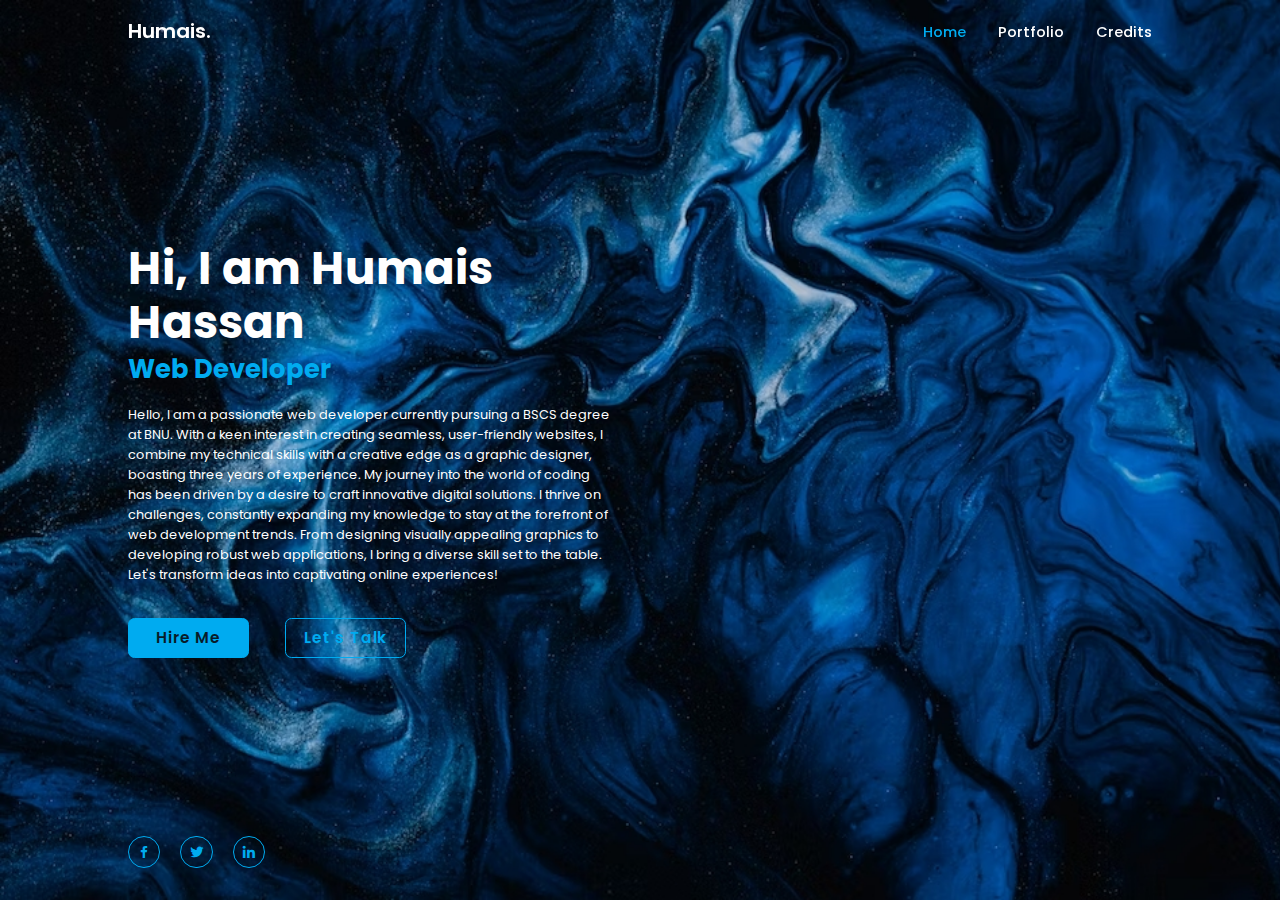
<file: index.html>
<!DOCTYPE html>
<html>
<head>
	<meta charset="utf-8">
	<meta name="viewport" content="width=device-width, initial-scale=1">
	<title></title>
	<link rel="stylesheet" type="text/css" href="style.css">
	<link href='https://unpkg.com/boxicons@2.1.4/css/boxicons.min.css' rel='stylesheet'>
</head>
<body>

	<header class="header">
		<a href="#" class="logo">Humais.</a>

		<nav class="navbar">
			<a href="#" class="active">Home</a>
			<a href="portfolio.html">Portfolio</a>
			<a href="creditsi.html">Credits</a>
		
		</nav>
	</header>

	<section class="home">
		<div class="home-content">
			<h1>Hi, I am Humais Hassan</h1>
			<h3>Web Developer</h3>
			<p>Hello, I am a passionate web developer currently pursuing a BSCS degree at BNU. With a keen interest in creating seamless, user-friendly websites, I combine my technical skills with a creative edge as a graphic designer, boasting three years of experience. My journey into the world of coding has been driven by a desire to craft innovative digital solutions. I thrive on challenges, constantly expanding my knowledge to stay at the forefront of web development trends. From designing visually appealing graphics to developing robust web applications, I bring a diverse skill set to the table. Let's transform ideas into captivating online experiences!</p>
			<div class="btn-box">
				<a href="https://wa.link/fi2i32">Hire Me</a>
				<a href="mailto:f2023-729@bnu.edu.pk">Let's Talk</a>
			</div>
		</div>

		<div class="home-sci">
			<a href="https://www.facebook.com/profile.php?id=100009027606066"><i class='bx bxl-facebook'></i></a>
			<a href="https://twitter.com/Mtxofficial3"><i class='bx bxl-twitter'></i></a>
			<a href="https://www.linkedin.com/in/humais-hassan-24b0b9142/"><i class='bx bxl-linkedin' ></i></a>
		</div>
		
	</section>

</body>
</html>
</file>
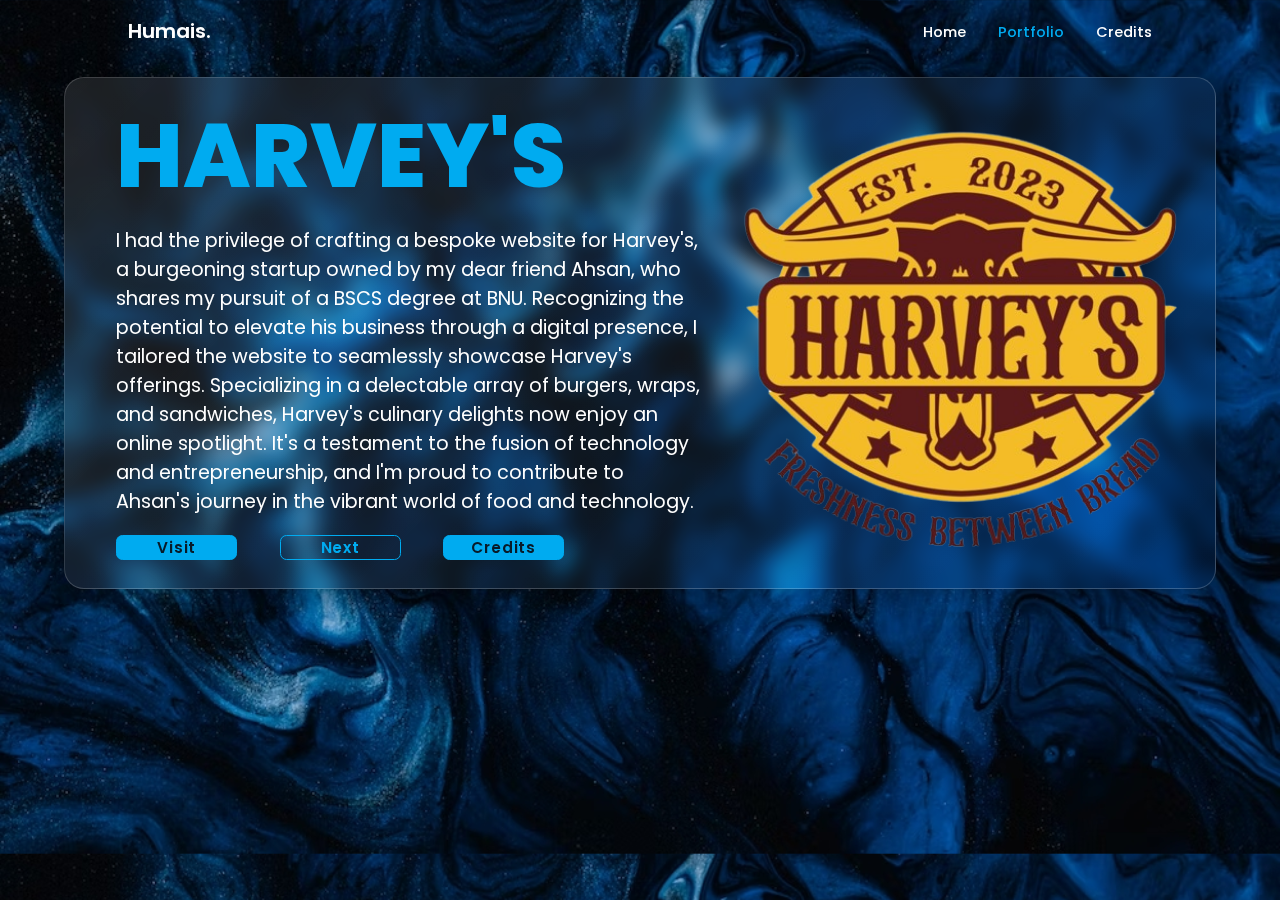
<file: portfolio.html>
<!DOCTYPE html>
<html>
<head>
	<meta charset="utf-8">
	<meta name="viewport" content="width=device-width, initial-scale=1">
	<title></title>
	<link rel="stylesheet" type="text/css" href="style.css">
	<link href='https://unpkg.com/boxicons@2.1.4/css/boxicons.min.css' rel='stylesheet'>
</head>
<body background="3.jpg">

	<header class="header">
		<a href="index.html" class="logo">Humais.</a>

		<nav class="navbar">
			<a href="index.html">Home</a>
			<a href="#" class="active">Portfolio</a>
			<a href="creditsi.html">Credits</a>
			
		</nav>
	</header>

	<div class="con">
	<div id="text-con">
		<p id="num">HARVEY'S</p>
		<div class="harveys-d1"><p id="HH">I had the privilege of crafting a bespoke website for Harvey's, a burgeoning startup owned by my dear friend Ahsan, who shares my pursuit of a BSCS degree at BNU. Recognizing the potential to elevate his business through a digital presence, I tailored the website to seamlessly showcase Harvey's offerings. Specializing in a delectable array of burgers, wraps, and sandwiches, Harvey's culinary delights now enjoy an online spotlight. It's a testament to the fusion of technology and entrepreneurship, and I'm proud to contribute to Ahsan's journey in the vibrant world of food and technology.</p></div>
	    <div class="btn-box-2a">
			<a href="https://harmonious-souffle-55f258.netlify.app/">Visit</a>
			<a href="portfolio1.html">Next</a>
			<a href="creditsh.html">Credits</a>
		</div>
	</div>
		<div id="harveys-d2"><img id="harveys-logo" src="2.png"></div>
	</div>
</file>
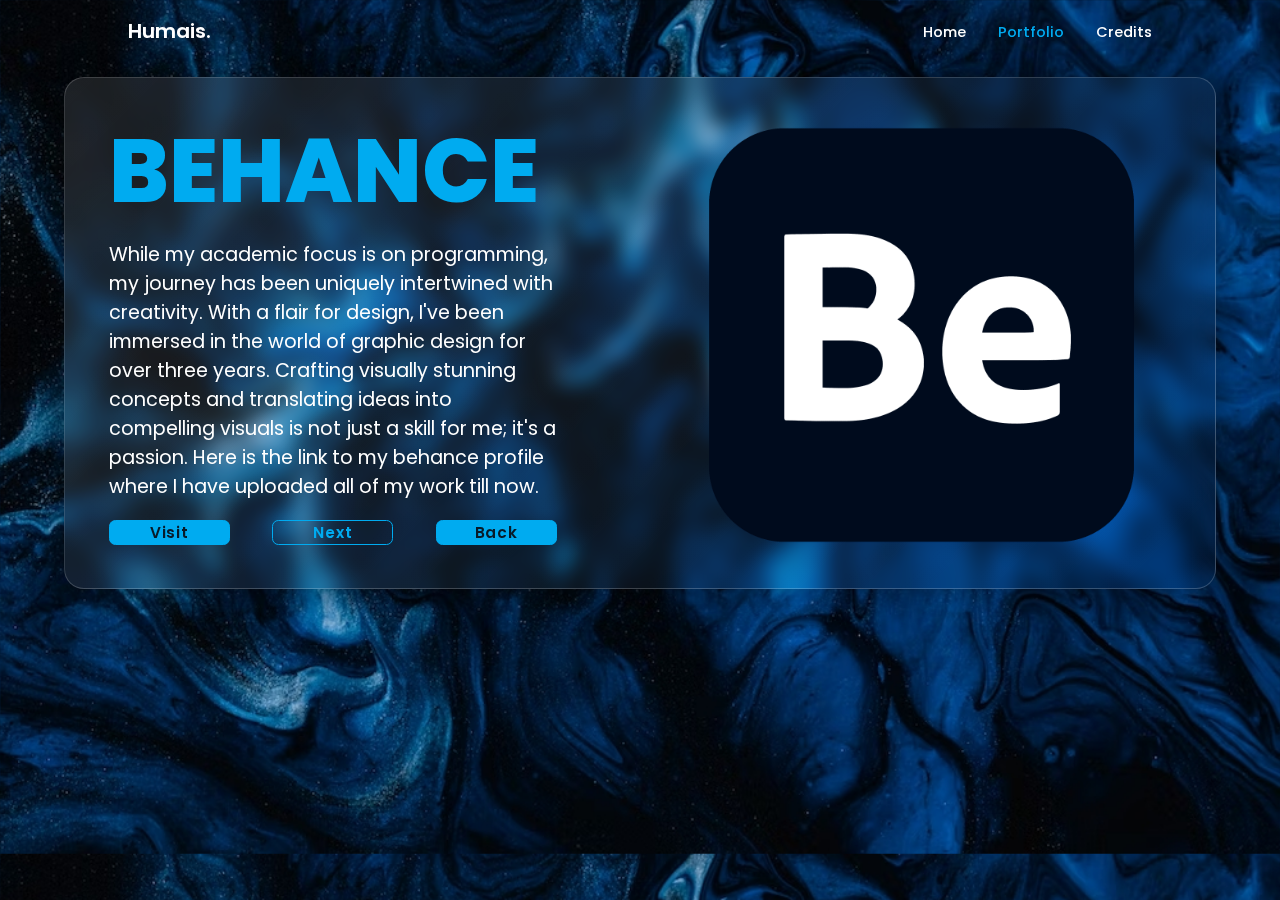
<file: portfolio1.html>
<!DOCTYPE html>
<html>
<head>
	<meta charset="utf-8">
	<meta name="viewport" content="width=device-width, initial-scale=1">
	<title></title>
	<link rel="stylesheet" type="text/css" href="style.css">
	<link href='https://unpkg.com/boxicons@2.1.4/css/boxicons.min.css' rel='stylesheet'>
</head>
<body background="3.jpg">

	<header class="header">
		<a href="index.html" class="logo">Humais.</a>

		<nav class="navbar">
			<a href="index.html">Home</a>
			<a href="#" class="active">Portfolio</a>
			<a href="creditsi.html">Credits</a>
			
		</nav>
	</header>

    <div class="con">
        <div id="text-con-1">
            <p id="num">BEHANCE</p>
            <div class="harveys-d1"><p id="HH">While my academic focus is on programming, my journey has been uniquely intertwined with creativity. With a flair for design, I've been immersed in the world of graphic design for over three years. Crafting visually stunning concepts and translating ideas into compelling visuals is not just a skill for me; it's a passion. Here is the link to my behance profile where I have uploaded all of my work till now.</p></div>
            <div class="btn-box-2a">
                <a href="https://www.behance.net/humaishassan/">Visit</a>
                <a href="portfolio2.html">Next</a>
				<a href="portfolio.html">Back</a>
            </div>
        </div>
            <div id="harveys-d2"><img id="be-logo" src="4.png"></div>
    </div>
</file>
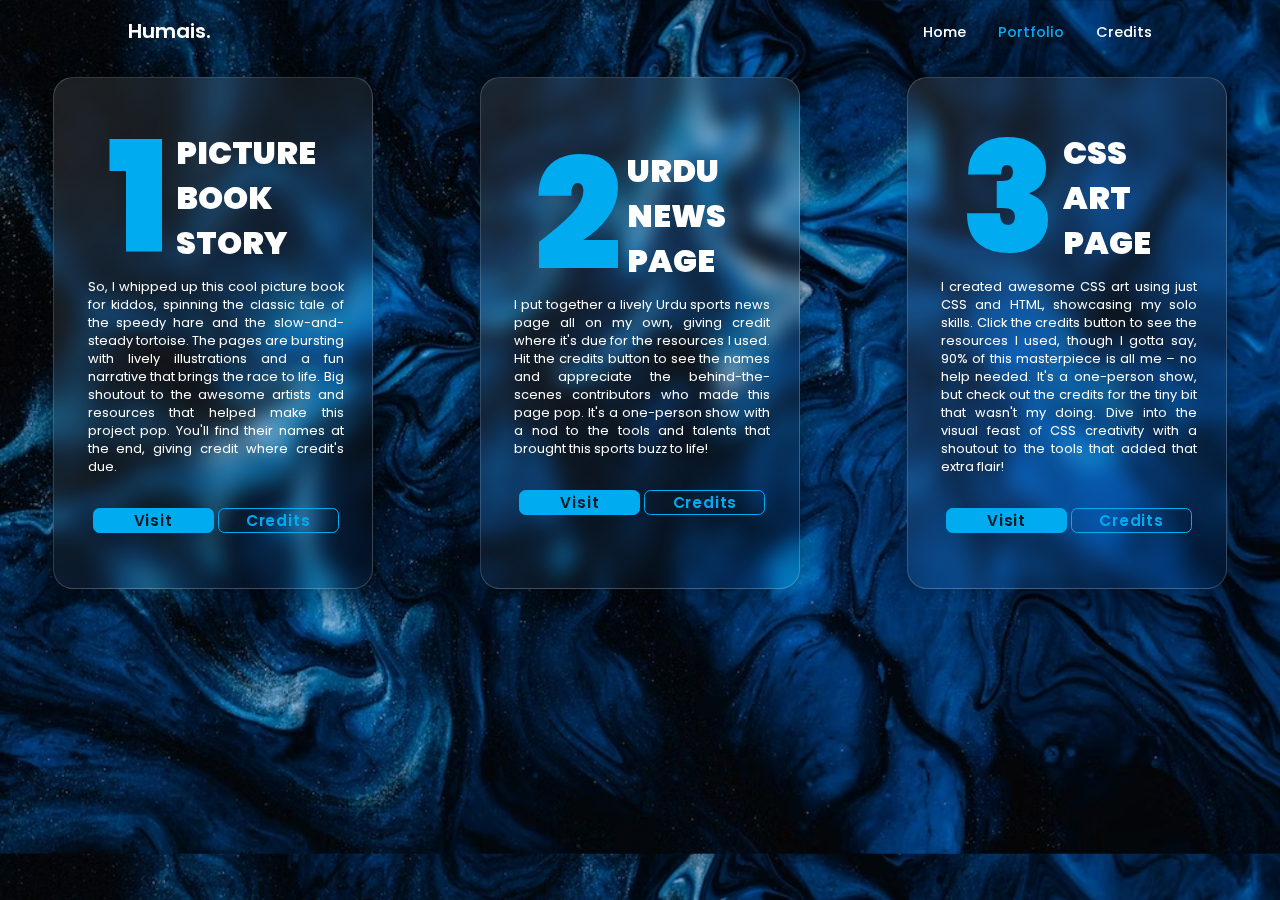
<file: portfolio2.html>
<!DOCTYPE html>
<html>
<head>
	<meta charset="utf-8">
	<meta name="viewport" content="width=device-width, initial-scale=1">
	<title></title>
	<link rel="stylesheet" type="text/css" href="style2.css">
	<link href='https://unpkg.com/boxicons@2.1.4/css/boxicons.min.css' rel='stylesheet'>
</head>
<body background="3.jpg">

	<header class="header">
		<a href="index.html" class="logo">Humais.</a>

		<nav class="navbar">
			<a href="index.html">Home</a>
			<a href="#" class="active">Portfolio</a>
			<a href="creditsi.html">Credits</a>
			
		</nav>
	</header>
<div class="port2-con">
    <div class="con">
		<div id="con-p">
		   <div>
           <p id="p2-h1">1</p>
           </div>

		   <div>
           <p id="p2-h2">PICTURE<br> BOOK<BR> STORY</p>
           </div>
		</div>
		
		<div class="p2-p1"><p>So, I whipped up this cool picture book for kiddos, spinning the classic tale of the speedy hare and the slow-and-steady tortoise. The pages are bursting with lively illustrations and a fun narrative that brings the race to life. Big shoutout to the awesome artists and resources that helped make this project pop. You'll find their names at the end, giving credit where credit's due.</p></div>
	
	    <div class="btn-box-3">
			<div class="btn-box-2">
                <a href="https://bright-kangaroo-89d3fc.netlify.app/">Visit</a>
                <a href="credits1.html">Credits</a>
            </div>
		</div>
	</div>

    <div class="con">
		<div id="con-p">
			<div>
			<p id="p2-h1">2</p>
			</div>
 
			<div>
			<p id="p2-h2">URDU<br>NEWS<BR>PAGE</p>
			</div>
		 </div>
		 
		 <div class="p2-p1"><p>I put together a lively Urdu sports news page all on my own, giving credit where it's due for the resources I used. Hit the credits button to see the names and appreciate the behind-the-scenes contributors who made this page pop. It's a one-person show with a nod to the tools and talents that brought this sports buzz to life!	</p></div>
	 
		 <div class="btn-box-3">
			 <div class="btn-box-2">
				 <a href="https://dynamic-profiterole-7e47fb.netlify.app/">Visit</a>
				 <a href="credits2.html">Credits</a>
			 </div>
		 </div>
    </div>

    <div class="con">
		<div id="con-p">
			<div>
			<p id="p2-h1">3</p>
			</div>
 
			<div>
			<p id="p2-h2">CSS<br>ART<BR>PAGE</p>
			</div>
		 </div>
		 
		 <div class="p2-p1"><p>I created awesome CSS art using just CSS and HTML, showcasing my solo skills. Click the credits button to see the resources I used, though I gotta say, 90% of this masterpiece is all me – no help needed. It's a one-person show, but check out the credits for the tiny bit that wasn't my doing. Dive into the visual feast of CSS creativity with a shoutout to the tools that added that extra flair!</p></div>

	 
		 <div class="btn-box-3">
			 <div class="btn-box-2">
				 <a href="https://guileless-haupia-c3bdd7.netlify.app/">Visit</a>
				 <a href="credits3.html">Credits</a>
			 </div>
		 </div>
    </div>
</div>
</file>
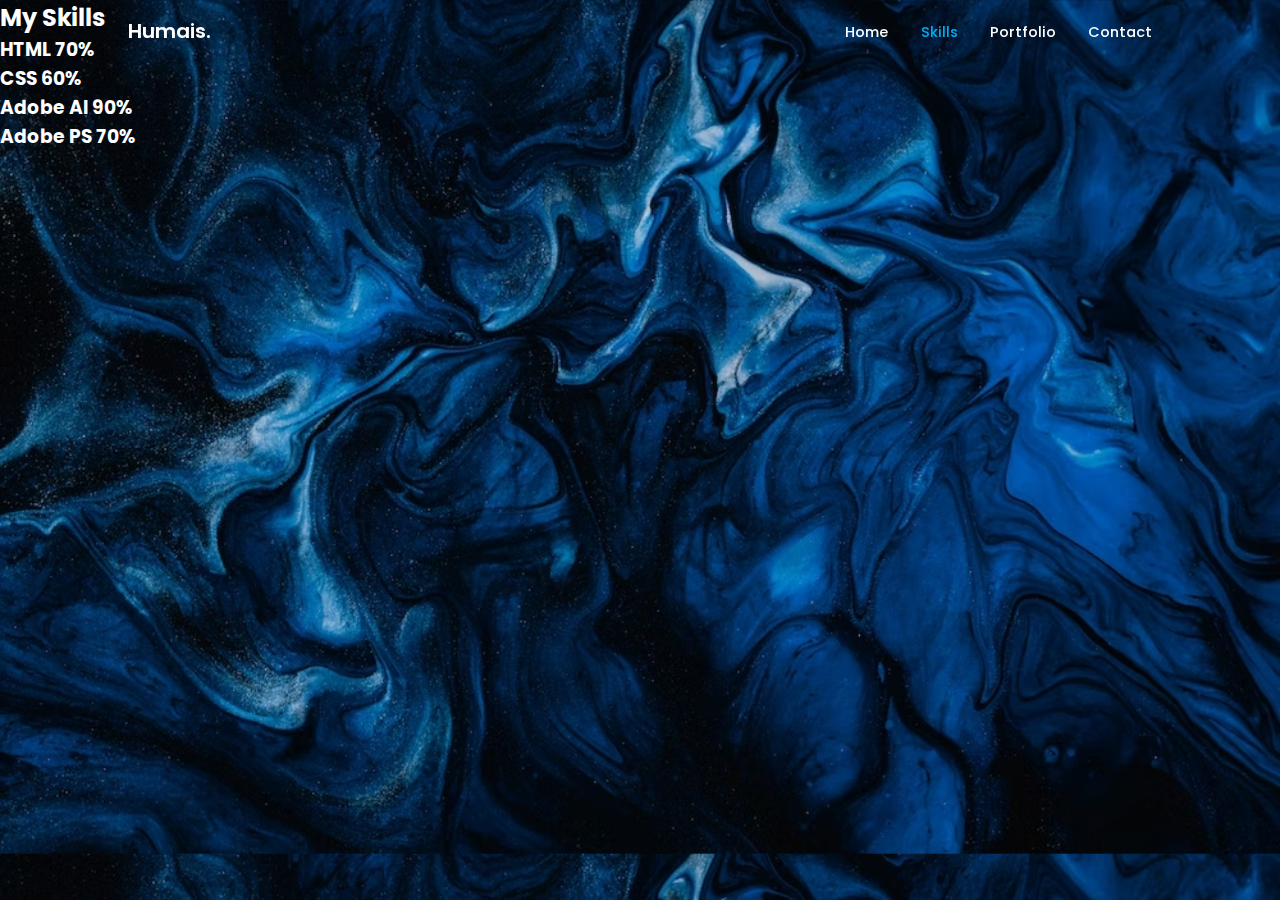
<file: skills.html>
<!DOCTYPE html>
<html>
<head>
	<meta charset="utf-8">
	<meta name="viewport" content="width=device-width, initial-scale=1">
	<title></title>
	<link rel="stylesheet" type="text/css" href="style.css">
	<link href='https://unpkg.com/boxicons@2.1.4/css/boxicons.min.css' rel='stylesheet'>
</head>
<body>

	<header class="header">
		<a href="#" class="logo">Humais.</a>

		<nav class="navbar">
			<a href="#">Home</a>
			<a href="skills.html"  class="active">Skills</a>
			<a href="#">Portfolio</a>
			<a href="#">Contact</a>
		</nav>
	</header>

	<h2 class="head1">My <span>Skills</span></h2>

	<section class="skills">
		<div class="left">
			<div class="prog">
				<h3>HTML <span>70%</span>
			</div>

			<div class="prog">
				<h3>CSS <span>60%</span>
			</div>

			<div class="prog">
				<h3>Adobe AI  <span>90%</span>
			</div>

			<div class="prog">
				<h3>Adobe PS <span>70%</span>
			</div>
		</div>

		<div class="right">
			
		</div>
	</section>
</file>
<file: style.css>
@import url('https://fonts.googleapis.com/css2?family=Almendra&family=Antonio:wght@700&family=Cedarville+Cursive&family=Great+Vibes&family=PT+Serif&family=Poppins:wght@400;500;600;700;900&family=Share+Tech+Mono&display=swap');

*{
	margin: 0;
	padding: 0;
	box-sizing: border-box;
	font-family: 'Poppins', sans-serif;
}

body{
	background: #081b29;
	background-image: url(3.jpg);
	background-size: cover;
	color: white;
}

.header{
	position: fixed;
	top: 0;
	left: 0;
	width: 100%;
	padding: 1.26vw 10%;
	display: flex;
	justify-content: space-between;
	align-items: center;
	z-index: 100;
	background: transparent;
}

.logo{
	font-size: 1.575vw;
	color: white;
	text-decoration: none;
	font-weight: 600;
}

.navbar a {
	font-size: 1.134vw;
	color: white;
	text-decoration: none;
	font-weight: 500;
	margin-left: 2.205vw;
	transition: .3s;
}

.navbar a:hover,
.navbar a.active {
	color: #00abf0;
}

.home{
	display: flex;
	align-items: center;
	height: 100vh;
	padding: 0 10%;
}

.home-content{
	max-width: 37.807vw;
}

.home-content h1 {
	font-size: 3.529vw;
	font-weight: 700;
	line-height: 1.2;
}

.home-content h3 {
	font-size: 2.016vw;
	font-weight: 700;
	color: #00abf0;
}

.home-content p {
	font-size: 1.008vw;
	margin: 1.26vw 0 2.52vw;
}

.home-content .btn-box {
	display: flex;
	justify-content: space-between;
	width: 21.739vw;
	height: 3.151vw;
	
}

.btn-box a {
	position: relative;
	display: inline-flex;
	justify-content: center;
	align-items: center;
	width: 9.452vw;
	height: 100%;
	font-size: 1.197vw;
	background: #00abf0;
	border: 0.126vw solid #00abf0;
	border-radius: 0.504vw;
	color: #081b29;
	text-decoration: none;
	font-weight: 600;
	letter-spacing: 0.063vw;
	z-index: 1;
	overflow: hidden;
	transition: .5s;
}

.btn-box a:nth-child(2) {
	background: transparent;
	color: #00abf0;
}

.btn-box a:nth-child(2):hover {
	color: #081b29;
}

.btn-box a:nth-child(2)::before {
	background: #00abf0;
}

.btn-box a::before {
	content: '';
	position: absolute;
	top: 0;
	left: 0;
	width: 0;
	height: 100%;
	background: #081b29;
	z-index: -1;
	transition: .5s;
}

.btn-box a:hover::before {
	width: 100%;
}

.btn-box a:hover {
	color: #00abf0;
}	

.home-sci{
	position: absolute;
	bottom: 2.52vw;
	width: 10.712vw;
	display: flex;
	justify-content: space-between;
}

.home-sci a {
	position: relative;
	display: inline-flex;
	justify-content: center;
    align-items: center;
	width: 2.52vw;
	height: 2.52vw;
	background: transparent;
	border: 0.126vw solid #00abf0;
	font-size: 1.26vw;
	border-radius: 50%;
	color: #00abf0;
	text-decoration: none;
	z-index: 1;
	overflow: hidden;
}

.home-sci a:hover{
	color: #081b29;
}

.home-sci a::before{
	content: '';
	position: absolute;
	top: 0;
	left: 0;
	width: 0;
	height: 100%;
	background: #00abf0;
	z-index: -1;
	transition: .5s;
}

.home-sci a:hover::before{
	width: 100%;
}

.con{
	background: linear-gradient(135deg, rgba(255, 255, 255, 0.1), rgba(255, 255, 255, 0));
	backdrop-filter: blur(10px);
	-webkit-backdrop-filter: blur(10px);
	border-radius: 20px;
	border:1px solid rgba(255, 255, 255, 0.18);
	box-shadow: 0 8px 32px 0 rgba(0, 0, 0, 0.37);
	display: flex;
	width: 90vw;
	height: 40vw;
	margin: 6vw auto 0;
	flex-direction: row;
	justify-content: center;
}

#log{
	width: 20vw;
	height: 20vw;
}

#num{
	font-size: 7vw;
	font-weight: 800;
	margin: .2vw 0 0 4vw;
	color: #00abf0;
}

.harveys-d1{
	margin: .2vw 0 0 4vw;
	font-size: 1.5vw;
	max-width: 50vw;
}

#text-con{
	display: flex;
	flex-direction: column;
	justify-content: center;
	position: relative;
}

#harveys-logo{
	width: 40vw;
	height: 40vw;
}

.btn-box-2 a {
	position: relative;
	display: inline-flex;
	justify-content: center;
	align-items: center;
	width: 9.452vw;
	height: 100%;
	font-size: 1.197vw;
	background: #00abf0;
	border: 0.126vw solid #00abf0;
	border-radius: 0.504vw;
	color: #081b29;
	text-decoration: none;
	font-weight: 600;
	letter-spacing: 0.063vw;
	z-index: 1;
	overflow: hidden;
	transition: .5s;
	
}

.btn-box-2 a:nth-child(2) {
	background: transparent;
	color: #00abf0;
}

.btn-box-2 a:nth-child(2):hover {
	color: #081b29;
}

.btn-box-2 a:nth-child(2)::before {
	background: #00abf0;
}

.btn-box-2 a::before {
	content: '';
	position: absolute;
	top: 0;
	left: 0;
	width: 0;
	height: 100%;
	background: #081b29;
	z-index: -1;
	transition: .5s;
}

.btn-box-2 a:hover::before {
	width: 100%;
}

.btn-box-2 a:hover {
	color: #00abf0;
}	
	
.btn-box-2{
	margin: 1.5vw 0 1.5vw 4vw;
	display: flex;
	justify-content: space-between;
	width: 22vw;
}

.btn-box-2a{
	margin: 1.5vw 0 1.5vw 4vw;
	display: flex;
	justify-content: space-between;
	width: 35vw;
}

#be-logo{
	position: relative;
	width: 59vw;
	height: auto;
	margin: 3.5vw auto -7vw -7vw;
}

#text-con-1{
	display: flex;
	flex-direction: column;
	justify-content: center;
	margin-right: 6vw;
	margin-left: 6vw;
}


.btn-box-2a a {
	position: relative;
	display: inline-flex;
	justify-content: center;
	align-items: center;
	width: 9.452vw;
	height: 100%;
	font-size: 1.197vw;
	background: #00abf0;
	border: 0.126vw solid #00abf0;
	border-radius: 0.504vw;
	color: #081b29;
	text-decoration: none;
	font-weight: 600;
	letter-spacing: 0.063vw;
	z-index: 1;
	overflow: hidden;
	transition: .5s;
	
}

.btn-box-2a a:nth-child(2) {
	background: transparent;
	color: #00abf0;
}

.btn-box-2a a:nth-child(2):hover {
	color: #081b29;
}

.btn-box-2a a:nth-child(2)::before {
	background: #00abf0;
}

.btn-box-2a a::before {
	content: '';
	position: absolute;
	top: 0;
	left: 0;
	width: 0;
	height: 100%;
	background: #081b29;
	z-index: -1;
	transition: .5s;
}

.btn-box-2a a:hover::before {
	width: 100%;
}

.btn-box-2a a:hover {
	color: #00abf0;
}
</file>
<file: style2.css>
@import url('https://fonts.googleapis.com/css2?family=Almendra&family=Antonio:wght@700&family=Cedarville+Cursive&family=Great+Vibes&family=PT+Serif&family=Poppins:wght@400;500;600;700;900&family=Share+Tech+Mono&display=swap');

*{
	margin: 0;
	padding: 0;
	box-sizing: border-box;
	font-family: 'Poppins', sans-serif;
}

body{
	background: #081b29;
	background-image: url(3.jpg);
	background-size: cover;
	color: white;
}

.header{
	position: fixed;
	top: 0;
	left: 0;
	width: 100%;
	padding: 1.26vw 10%;
	display: flex;
	justify-content: space-between;
	align-items: center;
	z-index: 100;
	background: transparent;
}

.logo{
	font-size: 1.575vw;
	color: white;
	text-decoration: none;
	font-weight: 600;
}

.navbar a {
	font-size: 1.134vw;
	color: white;
	text-decoration: none;
	font-weight: 500;
	margin-left: 2.205vw;
	transition: .3s;
}

.navbar a:hover,
.navbar a.active {
	color: #00abf0;
}

.home{
	display: flex;
	align-items: center;
	height: 100vh;
	padding: 0 10%;
}

.home-content{
	max-width: 37.807vw;
}

.home-content h1 {
	font-size: 3.529vw;
	font-weight: 700;
	line-height: 1.2;
}

.home-content h3 {
	font-size: 2.016vw;
	font-weight: 700;
	color: #00abf0;
}

.home-content p {
	font-size: 1.008vw;
	margin: 1.26vw 0 2.52vw;
}

.home-content .btn-box {
	display: flex;
	justify-content: space-between;
	width: 21.739vw;
	height: 3.151vw;
	
}

.btn-box a {
	position: relative;
	display: inline-flex;
	justify-content: center;
	align-items: center;
	width: 9.452vw;
	height: 100%;
	font-size: 1.197vw;
	background: #00abf0;
	border: 0.126vw solid #00abf0;
	border-radius: 0.504vw;
	color: #081b29;
	text-decoration: none;
	font-weight: 600;
	letter-spacing: 0.063vw;
	z-index: 1;
	overflow: hidden;
	transition: .5s;
}

.btn-box a:nth-child(2) {
	background: transparent;
	color: #00abf0;
}

.btn-box a:nth-child(2):hover {
	color: #081b29;
}

.btn-box a:nth-child(2)::before {
	background: #00abf0;
}

.btn-box a::before {
	content: '';
	position: absolute;
	top: 0;
	left: 0;
	width: 0;
	height: 100%;
	background: #081b29;
	z-index: -1;
	transition: .5s;
}

.btn-box a:hover::before {
	width: 100%;
}

.btn-box a:hover {
	color: #00abf0;
}	

.home-sci{
	position: absolute;
	bottom: 2.52vw;
	width: 10.712vw;
	display: flex;
	justify-content: space-between;
}

.home-sci a {
	position: relative;
	display: inline-flex;
	justify-content: center;
    align-items: center;
	width: 2.52vw;
	height: 2.52vw;
	background: transparent;
	border: 0.126vw solid #00abf0;
	font-size: 1.26vw;
	border-radius: 50%;
	color: #00abf0;
	text-decoration: none;
	z-index: 1;
	overflow: hidden;
}

.home-sci a:hover{
	color: #081b29;
}

.home-sci a::before{
	content: '';
	position: absolute;
	top: 0;
	left: 0;
	width: 0;
	height: 100%;
	background: #00abf0;
	z-index: -1;
	transition: .5s;
}

.home-sci a:hover::before{
	width: 100%;
}

.con{
	background: linear-gradient(135deg, rgba(255, 255, 255, 0.1), rgba(255, 255, 255, 0));
	backdrop-filter: blur(10px);
	-webkit-backdrop-filter: blur(10px);
	border-radius: 20px;
	border:1px solid rgba(255, 255, 255, 0.18);
	box-shadow: 0 8px 32px 0 rgba(0, 0, 0, 0.37);
	display: flex;
	width: 25vw;
	height: 40vw;
	margin: 6vw auto 0;
	flex-direction: row;
	justify-content: center;
}

#log{
	width: 20vw;
	height: 20vw;
}

#num{
	font-size: 7vw;
	font-weight: 800;
	margin: .2vw 0 0 4vw;
	color: #00abf0;
}

.harveys-d1{
	margin: .2vw 0 0 4vw;
	font-size: 1.5vw;
	max-width: 50vw;
}

#text-con{
	display: flex;
	flex-direction: column;
	justify-content: center;
	position: relative;
}

#harveys-logo{
	width: 40vw;
	height: 40vw;
}

.btn-box-3 a {
	position: relative;
	display: inline-flex;
	justify-content: center;
	align-items: center;
	width: 9.452vw;
	height: 100%;
	font-size: 1.197vw;
	background: #00abf0;
	border: 0.126vw solid #00abf0;
	border-radius: 0.504vw;
	color: #081b29;
	text-decoration: none;
	font-weight: 600;
	letter-spacing: 0.063vw;
	z-index: 1;
	overflow: hidden;
	transition: .5s;
	
}

.btn-box-3 a:nth-child(2) {
	background: transparent;
	color: #00abf0;
}

.btn-box-3 a:nth-child(2):hover {
	color: #081b29;
}

.btn-box-3 a:nth-child(2)::before {
	background: #00abf0;
}

.btn-box-3 a::before {
	content: '';
	position: absolute;
	top: 0;
	left: 0;
	width: 0;
	height: 100%;
	background: #081b29;
	z-index: -1;
	transition: .5s;
}

.btn-box-3 a:hover::before {
	width: 100%;
}

.btn-box-3 a:hover {
	color: #00abf0;
}	
	
.btn-box-3{
	margin: 1.5vw 3vw;
	display: flex;
	justify-content: space-between;
	width: 22vw;
}

.port2-con{
    display: flex;
    flex-direction: row;
}

#p2-h1{
	margin: 5vw .5vw 1vw 4.2vw;
    font-size: 12vw;
    font-weight: 900;
    line-height: 3.5vw;
	color: #00abf0;
	font-family: 'poppins';
}

#p2-h2{
	margin-top: 1.4vw;
	font-size: 2.5vw;
    font-weight: 900;
    line-height: 3.5vw;
}
#con-p{
	display: flex;
	flex-direction: row;
}

.con{
	max-width: 25vw;
	display: flex;
	flex-direction: column;
}

.p2-p1{
	max-width: 20vw;
	margin: 1vw .5vw 1vw 2.6vw;
	text-align: justify;
	font-size: 1vw;
}
</file>
